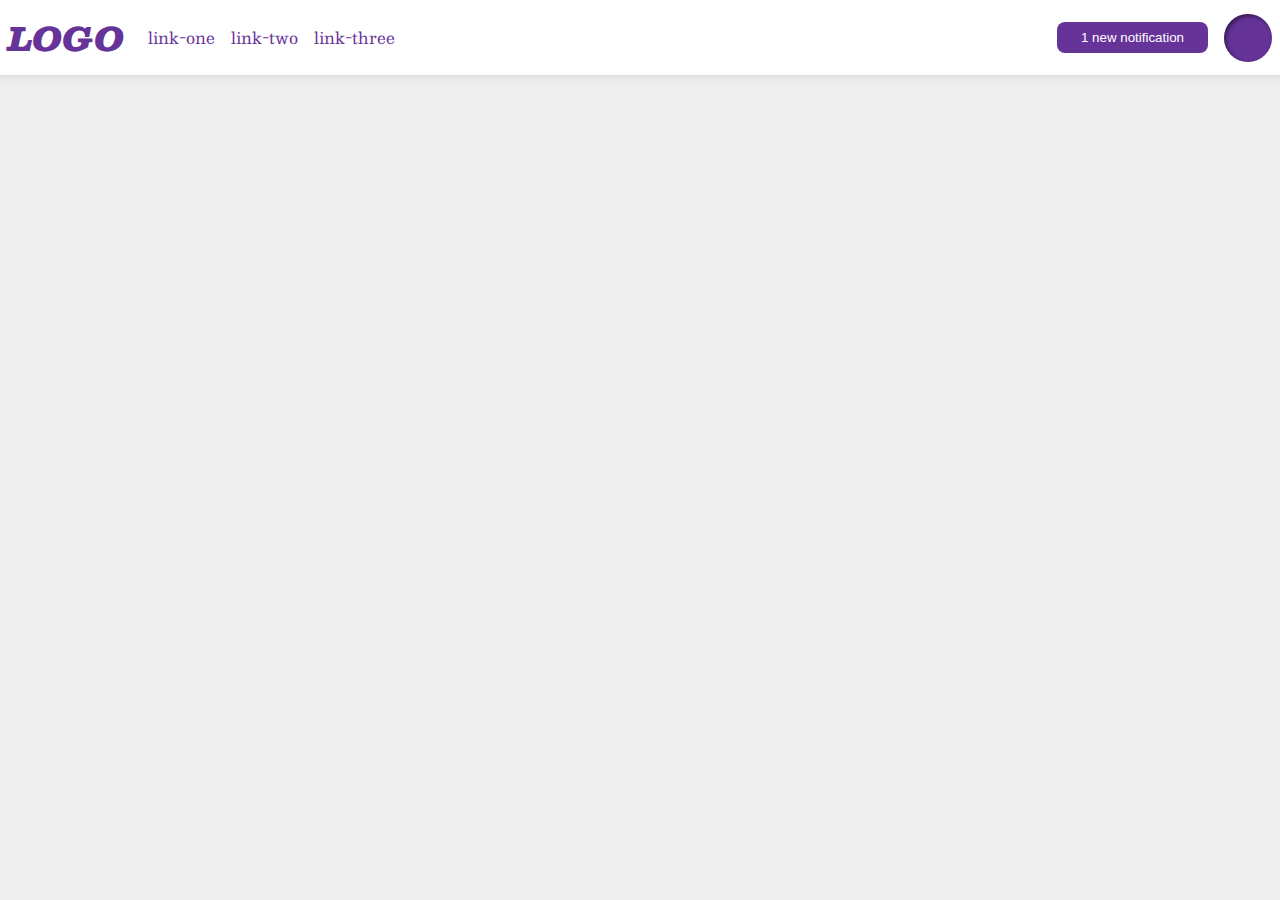
<file: flex/03-flex-header-2/index.html>
<!DOCTYPE html>
<html lang="en">
  <head>
    <meta charset="UTF-8">
    <meta http-equiv="X-UA-Compatible" content="IE=edge">
    <meta name="viewport" content="width=device-width, initial-scale=1.0">
    <title>Flex Header 2</title>
    <link rel="stylesheet" href="style.css">
  </head>
  <body>
    <div class="header">
      <div class="left">
        <div class="logo">
          LOGO
        </div>
        <ul class="links">
          <li><a href="https://google.com">link-one</a></li>
          <li><a href="https://google.com">link-two</a></li>
          <li><a href="https://google.com">link-three</a></li>
        </ul>
      </div>
        
        <div class="right">
          <button class="notifications">
            1 new notification
          </button>
          <div class="profile-image"></div>
        </div>
          
    </div>
  </body>
</html>
</file>
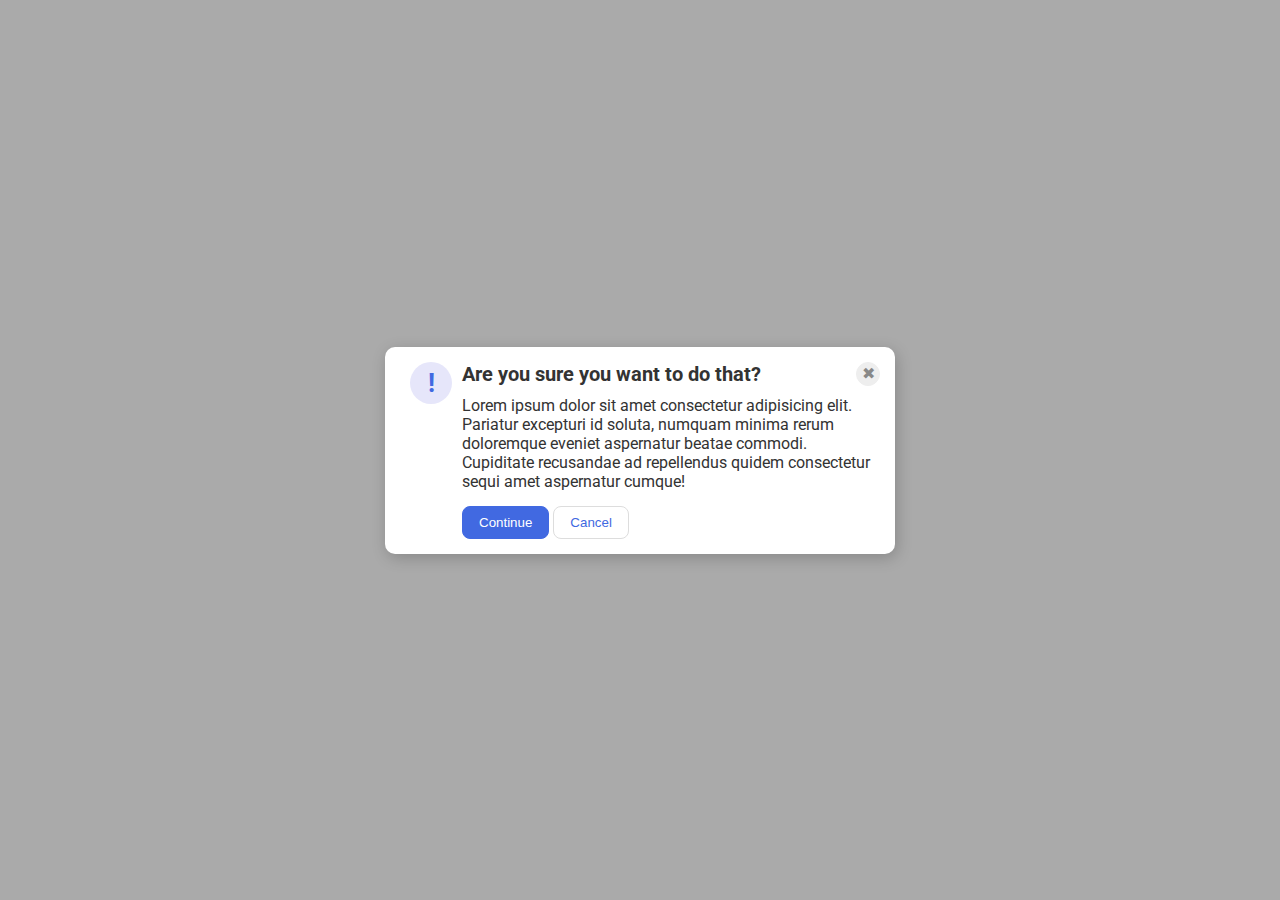
<file: flex/05-flex-modal/index.html>
<!DOCTYPE html>
<html lang="en">
  <head>
    <meta charset="UTF-8">
    <meta http-equiv="X-UA-Compatible" content="IE=edge">
    <meta name="viewport" content="width=device-width, initial-scale=1.0">
    <link rel="stylesheet" href="style.css">
    <title>Modal</title>
  </head>
  <body>
    <div class="modal">
      
      <div class="icon">!</div>
      <div class="flex_1">
        <div class="atas">
          <div class="header">Are you sure you want to do that?</div>
          <button class="close-button">✖</button>
        </div>
        
        <div class="text">Lorem ipsum dolor sit amet consectetur adipisicing elit. Pariatur excepturi id soluta, numquam minima rerum doloremque eveniet aspernatur beatae commodi. Cupiditate recusandae ad repellendus quidem consectetur sequi amet aspernatur cumque!</div>
        <button class="continue">Continue</button>
        <button class="cancel">Cancel</button>

      </div>
      
    </div>
  </body>
</html>
</file>
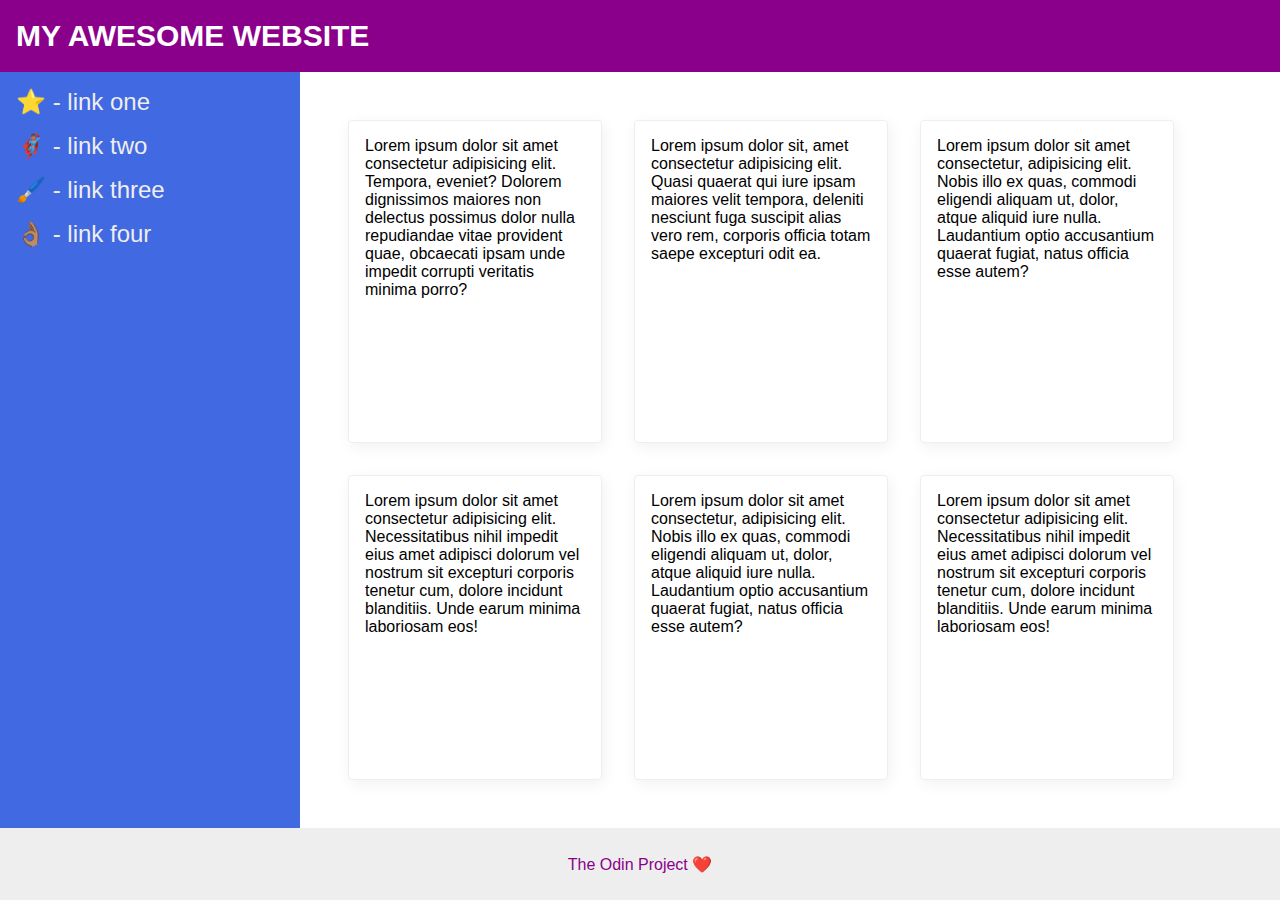
<file: flex/07-flex-layout-2/index.html>
<!DOCTYPE html>
<html lang="en">
  <head>
    <meta charset="UTF-8">
    <meta http-equiv="X-UA-Compatible" content="IE=edge">
    <meta name="viewport" content="width=device-width, initial-scale=1.0">
    <title>The Holy Grail</title>
    <link rel="stylesheet" href="style.css">
  </head>
  <body>
    <div class="header">
      MY AWESOME WEBSITE
    </div>
    
    <div class="middle">
      <div class="sidebar">
        <ul>
          <li><a href="#">⭐ - link one</a></li>
          <li><a href="#">🦸🏽‍♂️ - link two</a></li>
          <li><a href="#">🖌️ - link three</a></li>
          <li><a href="#">👌🏽 - link four</a></li>
        </ul>
      </div>
      <div class="content">
        <div class="card">Lorem ipsum dolor sit amet consectetur adipisicing elit. Tempora, eveniet? Dolorem dignissimos maiores non delectus possimus dolor nulla repudiandae vitae provident quae, obcaecati ipsam unde impedit corrupti veritatis minima porro?</div>
        <div class="card">Lorem ipsum dolor sit, amet consectetur adipisicing elit. Quasi quaerat qui iure ipsam maiores velit tempora, deleniti nesciunt fuga suscipit alias vero rem, corporis officia totam saepe excepturi odit ea.</div>
        <div class="card">Lorem ipsum dolor sit amet consectetur, adipisicing elit. Nobis illo ex quas, commodi eligendi aliquam ut, dolor, atque aliquid iure nulla. Laudantium optio accusantium quaerat fugiat, natus officia esse autem?</div>
        <div class="card">Lorem ipsum dolor sit amet consectetur adipisicing elit. Necessitatibus nihil impedit eius amet adipisci dolorum vel nostrum sit excepturi corporis tenetur cum, dolore incidunt blanditiis. Unde earum minima laboriosam eos!</div>
        <div class="card">Lorem ipsum dolor sit amet consectetur, adipisicing elit. Nobis illo ex quas, commodi eligendi aliquam ut, dolor, atque aliquid iure nulla. Laudantium optio accusantium quaerat fugiat, natus officia esse autem?</div>
        <div class="card">Lorem ipsum dolor sit amet consectetur adipisicing elit. Necessitatibus nihil impedit eius amet adipisci dolorum vel nostrum sit excepturi corporis tenetur cum, dolore incidunt blanditiis. Unde earum minima laboriosam eos!</div>
        
      </div>
    </div>
    

    
    <div class="footer">
      The Odin Project ❤️
    </div>
  </body>
</html>
</file>
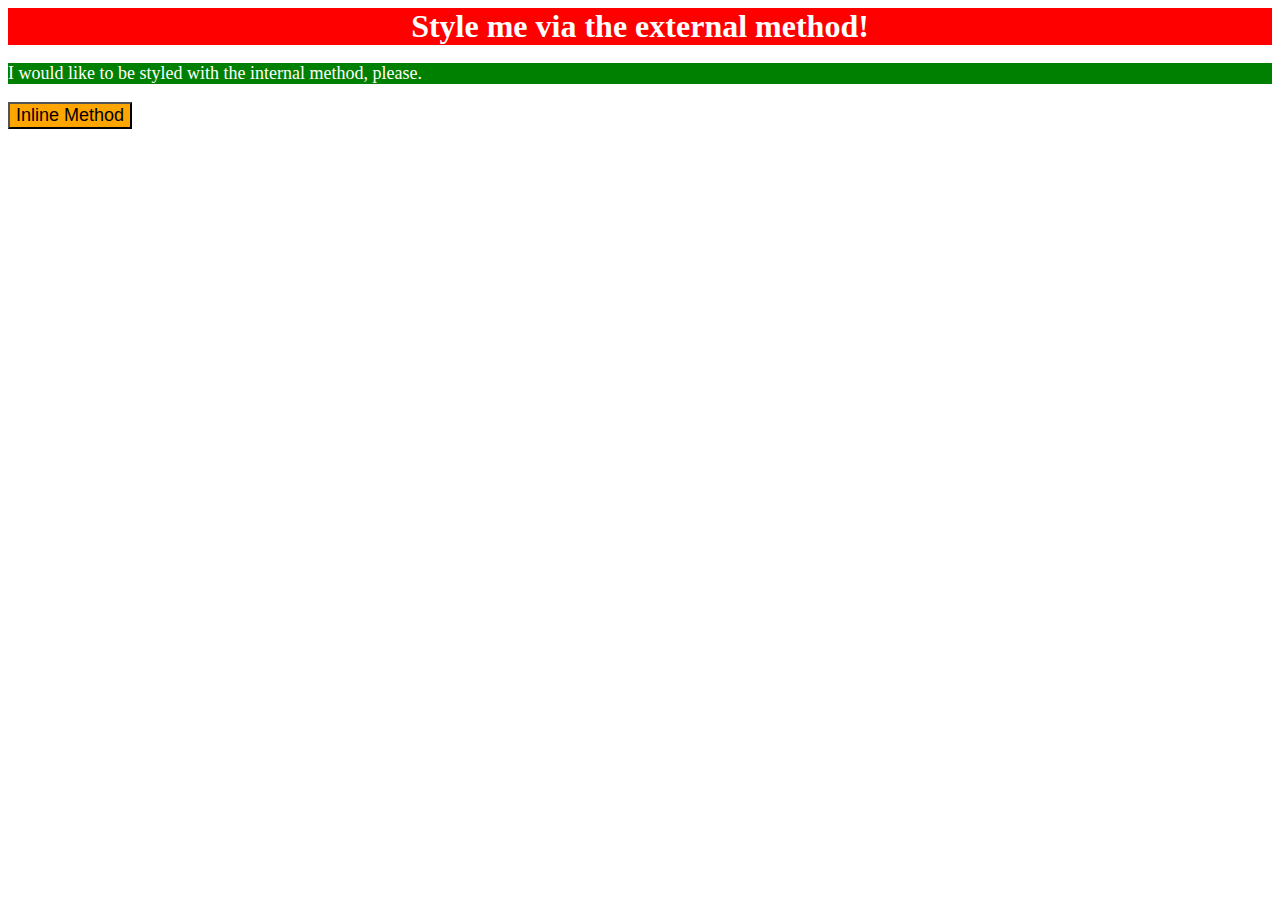
<file: foundations/01-css-methods/index.html>
<!DOCTYPE html>
<html lang="en">
  <head>
    <link rel="stylesheet" href="style.css">
    <meta charset="UTF-8">
    <meta http-equiv="X-UA-Compatible" content="IE=edge">
    <meta name="viewport" content="width=device-width, initial-scale=1.0">
    <style>
      p{
        background-color: green;
        color: white;
        font-size: 18px;
      }
    </style>
    <title>Methods for Adding CSS</title>
  </head>
  <body>
    <div>Style me via the external method!</div>
    <p>I would like to be styled with the internal method, please.</p>
    <button style="background-color: orange; font-size: 18px;">Inline Method</button>
  </body>
</html>
</file>
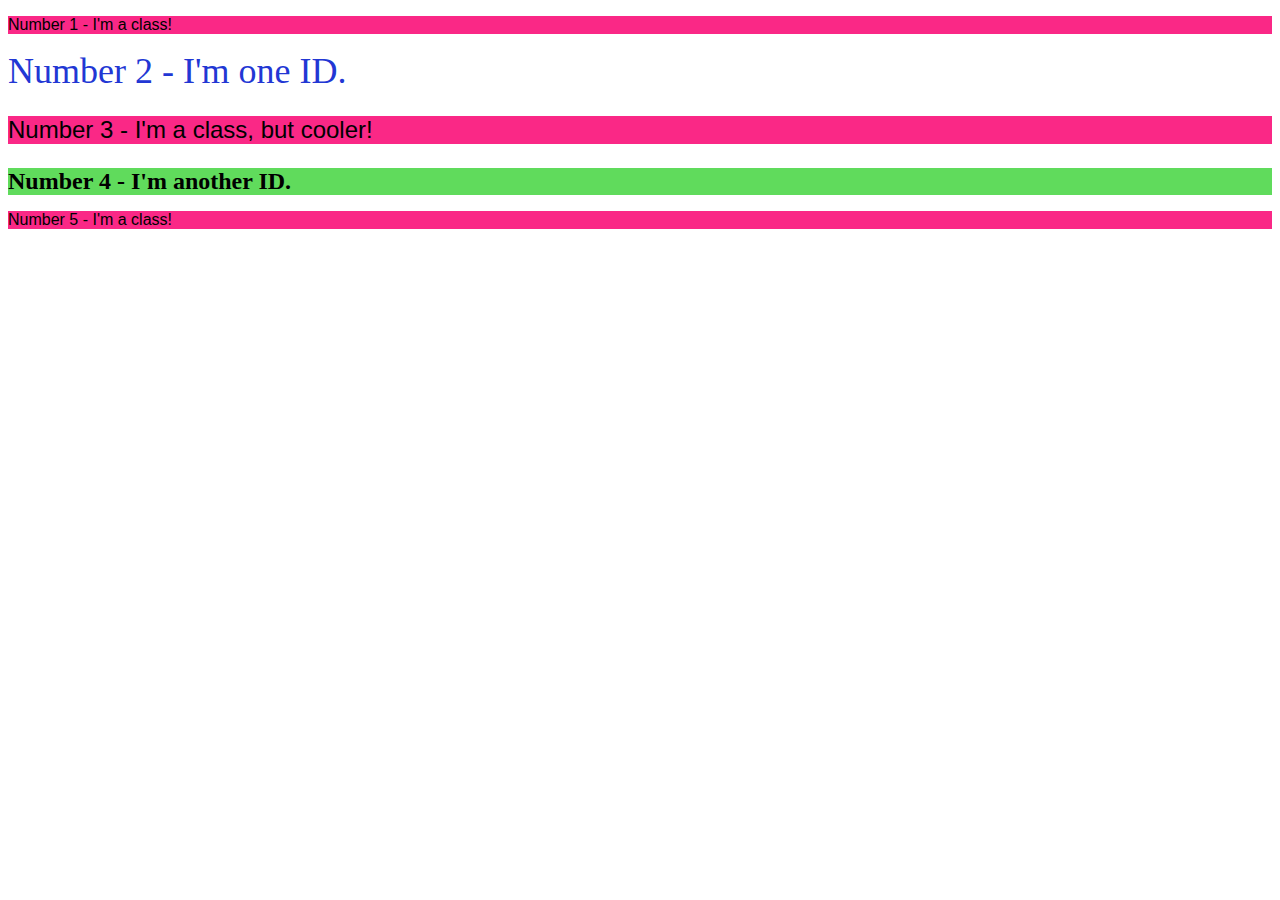
<file: foundations/02-class-id-selectors/index.html>
<!DOCTYPE html>
<html lang="en">
  <head>
    <meta charset="UTF-8">
    <meta http-equiv="X-UA-Compatible" content="IE=edge">
    <meta name="viewport" content="width=device-width, initial-scale=1.0">
    <title>Class and ID Selectors</title>
    <link rel="stylesheet" href="style.css">
  </head>
  <body>
    <p class="odd" >Number 1 - I'm a class!</p>
    <div id="second">Number 2 - I'm one ID.</div>
    <p class="odd" id="third">Number 3 - I'm a class, but cooler!</p>
    <div id="fourth">Number 4 - I'm another ID.</div>
    <p class="odd" >Number 5 - I'm a class!</p>
  </body>
</html>
</file>
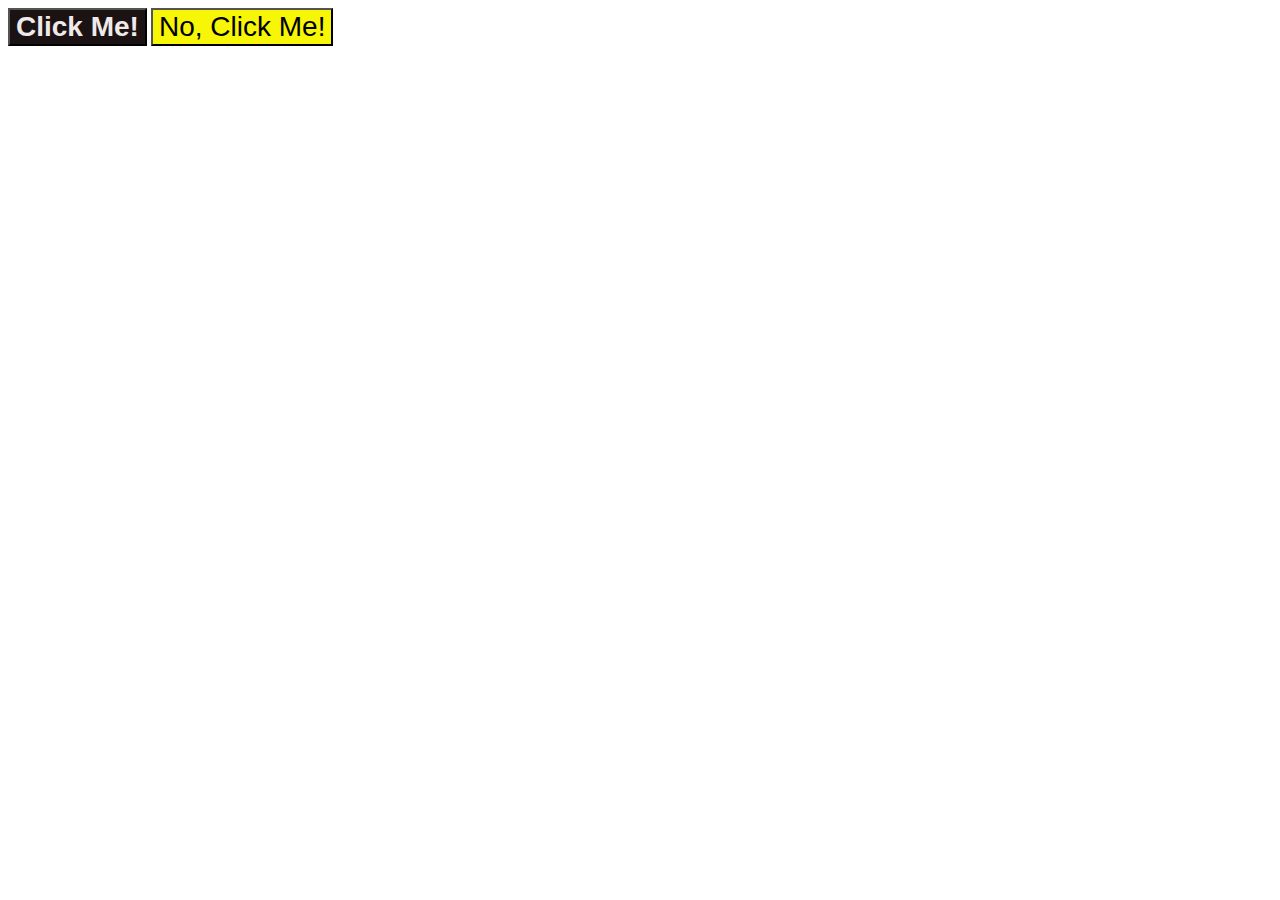
<file: foundations/03-grouping-selectors/index.html>
<!DOCTYPE html>
<html lang="en">
  <head>
    <meta charset="UTF-8">
    <meta http-equiv="X-UA-Compatible" content="IE=edge">
    <meta name="viewport" content="width=device-width, initial-scale=1.0">
    <title>Grouping Selectors</title>
    <link rel="stylesheet" href="style.css">
  </head>
  <body>
    <button class="both one">Click Me!</button>
    <button class="both two">No, Click Me!</button>
  </body>
</html>
</file>
<file: flex/03-flex-header-2/style.css>
/* this is some magical font-importing.  
you'll learn about it later. */
@import url('https://fonts.googleapis.com/css2?family=Besley:ital,wght@0,400;1,900&display=swap');

body {
  margin: 0;
  background: #eee;
  font-family: Besley, serif;
}

.header {
  background: white;
  border-bottom: 1px solid #ddd;
  box-shadow: 0 0 8px rgba(0,0,0,.1);
  display: flex;
  padding: 8px;
  justify-content: space-between;
}

.profile-image {
  background: rebeccapurple;
  box-shadow: inset 2px 2px 4px rgba(0,0,0,.5);
  border-radius: 50%;
  width: 48px;
  height: 48px;
}

.logo {
  color: rebeccapurple;
  font-size: 32px;
  font-weight: 900;
  font-style: italic;
}

button {
  border: none;
  border-radius: 8px;
  background: rebeccapurple;
  color: white;
  padding: 8px 24px;
}

a {
  /* this removes the line under our links */
  text-decoration: none;
  color: rebeccapurple;
  margin: auto 8px;
}

ul {
  list-style-type: none;
  display: flex;
  padding-left: 0px;
  
}

.left , .right{
  display: flex;
  align-items: center;
  gap: 16px;
}
</file>
<file: flex/05-flex-modal/style.css>
@import url('https://fonts.googleapis.com/css2?family=Roboto:wght@400;700&display=swap');

html, body {
  height: 100%;
}

body {
  font-family: Roboto, sans-serif;
  margin: 0;
  background: #aaa;
  color: #333;
  /* I'll give you this one for free lol */
  display: flex;
  align-items: center;
  justify-content: center;
}

.modal {
  background: white;
  width: 480px;
  border-radius: 10px;
  box-shadow: 2px 4px 16px rgba(0,0,0,.2);
}

.icon {
  color: royalblue;
  font-size: 26px;
  font-weight: 700;
  background: lavender;
  width: 42px;
  height: 42px;
  border-radius: 50%;
  display: flex;
  align-items: center;
  justify-content: center;
}

.close-button {
  background: #eee;
  border-radius: 50%;
  color: #888;
  font-weight: 400;
  font-size: 16px;
  height: 24px;
  width: 24px;
  display: flex;
  align-items: center;
  justify-content: center;
  border: 1px solid #eee;
  padding: 0;
}

button {
  cursor: pointer;
  padding: 8px 16px;
  border-radius: 8px;
}

button.continue {
  background: royalblue;
  border: 1px solid royalblue;
  color: white;
}

button.cancel {
  background: white;
  border: 1px solid #ddd;
  color: royalblue;
}

/**********/

.modal{
  display: flex;
  padding: 15px;
  ;
}

.icon{
  flex-shrink: 0;
  margin: 0 10px;
}

.atas{
  display: flex;
  justify-content: space-between;
  align-items: center;
  font-weight: bold;
  font-size: 20px;
  margin-bottom: 10px;
}

.text{
  margin-bottom: 15px;
}
</file>
<file: flex/07-flex-layout-2/style.css>
body {
  font-family: -apple-system, BlinkMacSystemFont, 'Segoe UI', Roboto, Oxygen, Ubuntu, Cantarell, 'Open Sans', 'Helvetica Neue', sans-serif;
  margin: 0;
  min-height: 100vh;
}

.header {
  height: 72px;
  background: darkmagenta;
  color: white;
}

.footer {
  height: 72px;
  background: #eee;
  color: darkmagenta;
}

.sidebar {
  width: 300px;
  background: royalblue;
  box-sizing: border-box;
}

.card {
  border: 1px solid #eee;
  box-shadow: 2px 4px 16px rgba(0,0,0,.06);
  border-radius: 4px;
}

/* Solution */ 
body{
  display: flex;
  flex-direction: column;
}
.middle{
  display: flex;
  flex: 1;
}
.content{
  display: flex;
  padding: 48px;
  flex-wrap: wrap;
  gap: 32px;
}

.header{
  font-size: 30px;
  font-weight:900;
  padding: 0 16px;
  align-items: center;
  display: flex;
}

a{
  color: #eee;
  text-decoration: none;
  font-size: 24px;
}

.sidebar{
  flex-shrink: 0;
  padding: 16px;
}

ul{
  list-style-type: none;
  margin: 0;
  padding: 0;
}

li{
  margin-bottom: 16px;
}

.card{
  padding: 16px;
  width: 220px;
}

.footer{
  display: flex;
  align-items: center;
  justify-content: center;
}
</file>
<file: foundations/01-css-methods/style.css>
div{
    background-color: red;
    color: white;
    font-size: 32px;
    text-align: center;
    font-weight: bold;
}
</file>
<file: foundations/02-class-id-selectors/style.css>
.odd {  
    background-color: #fa2886;
    font-family: Verdana,  sans-serif ;
}

#second{
    color: #2237d4;
    font-size: 36px;
}
#third{
    font-size: 24px ;
}
#fourth{
    background-color: #60db5c;
    font-size: 24px;
    font-weight: bold;
}
</file>
<file: foundations/03-grouping-selectors/style.css>
.both{
    font-size: 28px;
    font-family: Helvetica, 'Times New Roman', Times, sans-serif;
}
.one{
    background-color: rgb(27, 19, 19);
    color: rgb(240, 233, 233);
    font-weight: bold;
}
.two{
    background-color: rgb(246, 246, 6);
}
</file>
